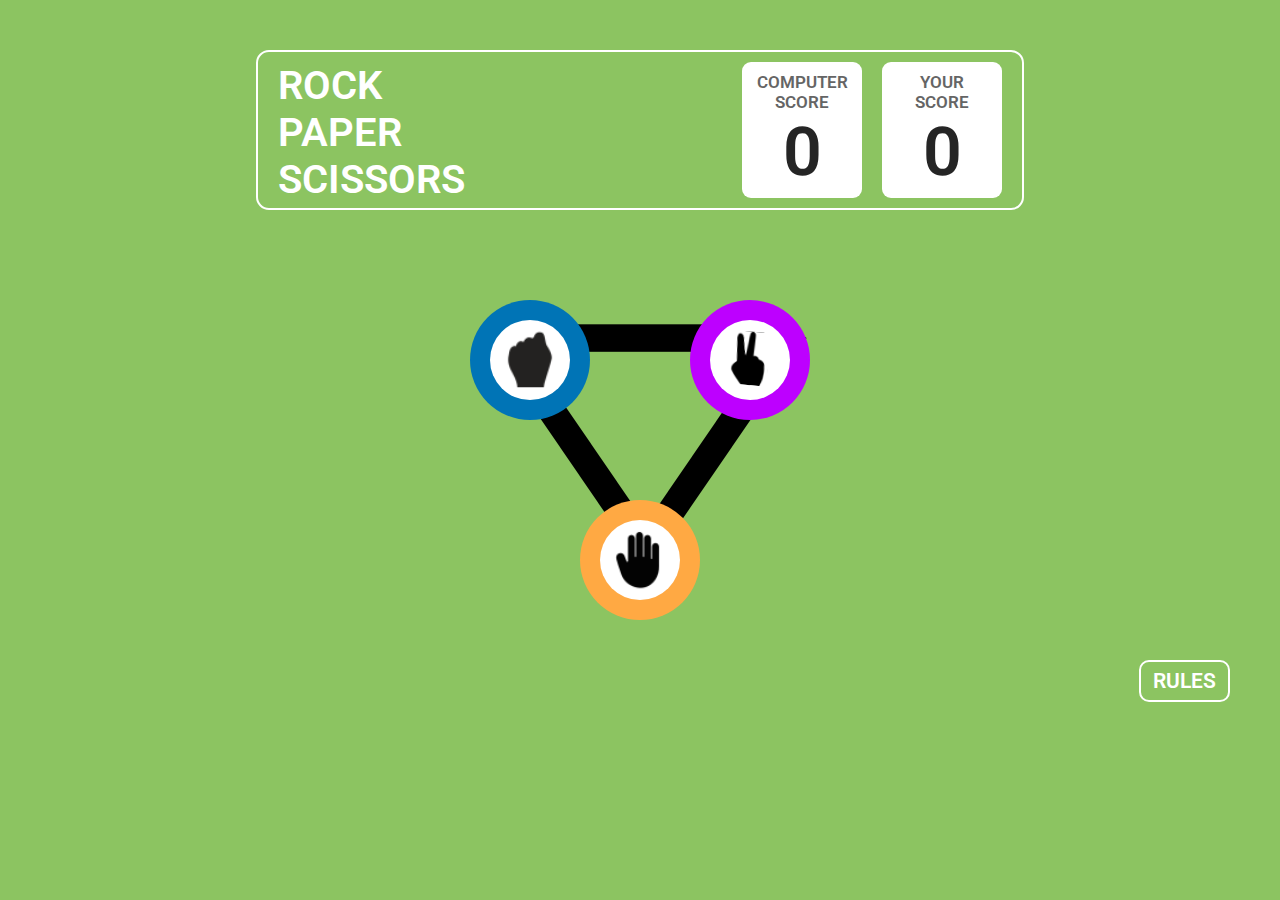
<file: index.html>
<!DOCTYPE html>
<html lang="en">
<head>
    <meta charset="UTF-8">
    <meta name="viewport" content="width=device-width, initial-scale=1.0">
    <title>Rock Paper Scissors Game</title>
    <link rel="stylesheet" href="style.css">
    <link rel="preconnect" href="https://fonts.googleapis.com">
    <link rel="preconnect" href="https://fonts.gstatic.com" crossorigin>
    <link href="https://fonts.googleapis.com/css2?family=Roboto:wght@400;500;700;900&display=swap" rel="stylesheet">
</head>
<body>
    <!-- header -->
    <div class="container">
        <div class="heading">  
            <div>ROCK</div>
            <div>PAPER</div>
            <div>SCISSORS</div>
        </div>
        <div id="scores" class="items">  
            <div class="box">COMPUTER SCORE <div id="computerScore" class="score">0</div></div>
            <div class="box">YOUR SCORE <div id="userScore" class="score">0</div></div>
        </div>
        
    </div>



    <div class="menu-container">
      <svg version="1.1" xmlns="http://www.w3.org/2000/svg" xmlns:xlink="http://www.w3.org/1999/xlink" x="0px" y="0px"
          width="403.9px" height="372px" viewBox="0 0 403.9 372" style="enable-background:new 0 0 403.9 372;" xml:space="preserve">

          <!-- Existing SVG content -->

          <!-- Add the provided <g> element here -->
          <g>
              <rect x="54.1" y="64.3" class="molecule-line" width="300.5" height="27.5"/>
              <rect x="111.1" y="186.2" transform="matrix(-0.5655 0.8247 -0.8247 -0.5655 584.9807 91.696)" class="molecule-line" width="300.5" height="27.5"/>
              <rect x="-29.2" y="170.2" transform="matrix(0.5655 0.8247 -0.8247 0.5655 220.5281 -18.7255)" class="molecule-line" width="300.5" height="27.5"/>
          </g>
      </svg>

      <!-- Continue with the rest of your HTML content -->

      <div class="circle-container">
          <div class="outer-circle circle-color1">
            <button onclick="play('rock')"  class="inner-circle">
              <img src="./assets/icons8-fist-67 1.svg" alt="">
            </button>
          </div>
        </div>
  
      
  
        <div class="circle-container">
          <div class="outer-circle circle-color2">
            <button onclick="play('scissors')"  class="inner-circle">
              <img src="./assets/17911 1.svg" alt="" >
            </button>
          </div>
        </div>
      </div>


      <div class="circle-container circle-3">
        <div class="outer-circle circle-color3">
          <button onclick="play('paper')" class="inner-circle">
            <img src="./assets/icons8-hand-64 1.svg" alt="">
          </button>
        </div>
      </div>

 

      <!-- footer -->
<div class="footer">
  <div class="footer-sec">
      <button class="btn" onclick="openModal()">RULES</button>
  </div>
</div>
</div>
<div id="myModal" class="modal-container">
  <span class="close-btn" onclick="closeModal()">&times;</span>
  <div class="modal-content">
   
      <img src="./assets/Group 4.png" alt="">
  </div>

       

    <script src="script.js"></script>
</body>
</html>
</file>
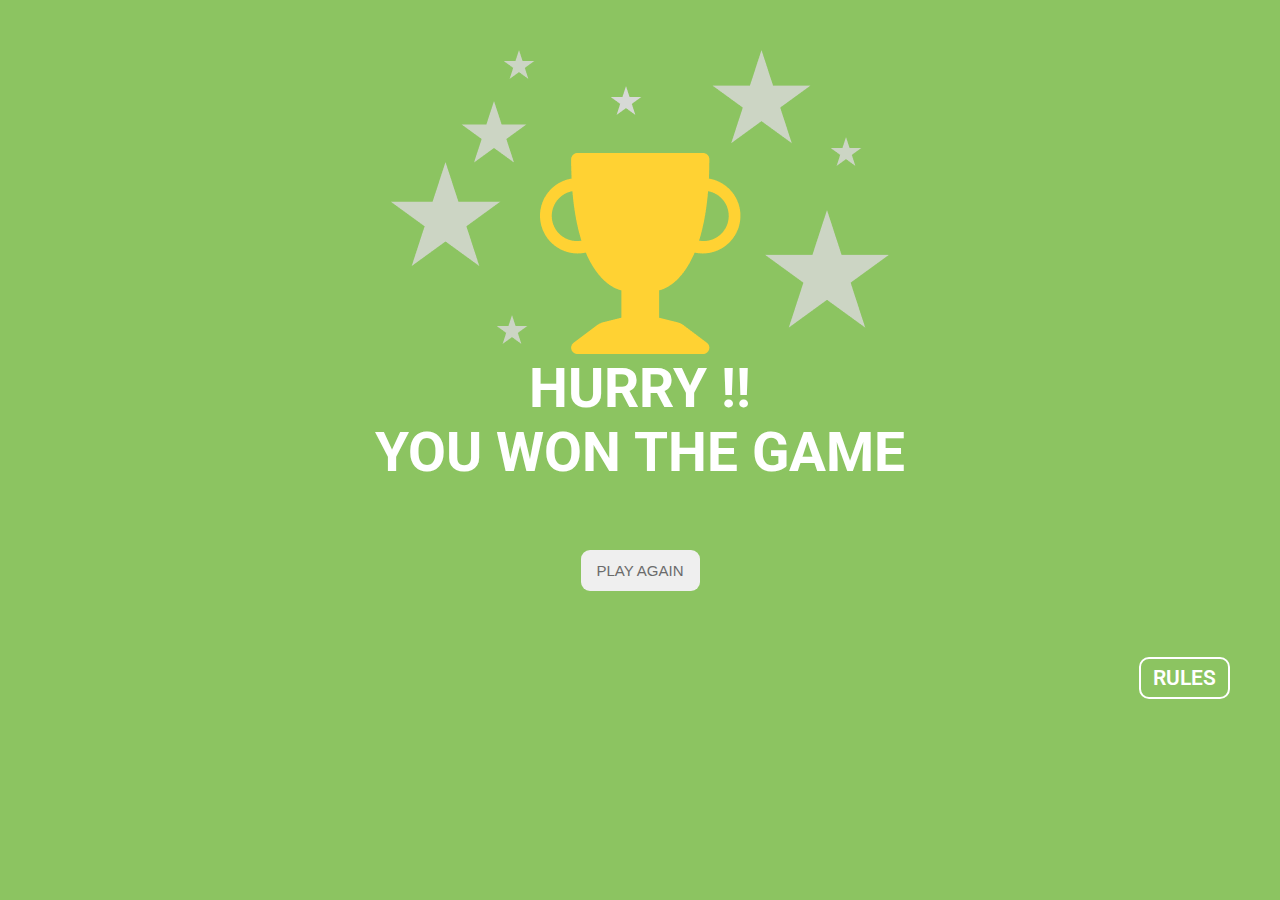
<file: hurray-page.html>
<!DOCTYPE html>
<html lang="en">
<head>
    <meta charset="UTF-8">
    <meta name="viewport" content="width=device-width, initial-scale=1.0">
    <title>Game</title>
    <link rel="stylesheet" href="style.css">
    <link rel="preconnect" href="https://fonts.googleapis.com">
    <link rel="preconnect" href="https://fonts.gstatic.com" crossorigin>
    <link href="https://fonts.googleapis.com/css2?family=Roboto:wght@400;500;700;900&display=swap" rel="stylesheet">
</head>
    <div class="container-hurry">
        <div align="center" style=" width: 100%; height: 100%">
    
            <div style=" width:70%; height:70%">
                <img src="./assets/Group 5.png" alt="">
                <div style=" width:70%; height:70%; position: absolute;
                top: 153px;">
                    <img src="./assets/Vector.png" alt="">
                    <h1>HURRY !!</h1>
                    <H2>YOU WON THE GAME</H2>
                </div>
            </div>
        </div>
    </div>

    <div class="center-box hurry-container">
      <button class="again-btn"><a class="btn-link" href="./index.html">PLAY AGAIN</a></button>
    </div>

<br><br><br><br><br><br>
    
   <!-- footer -->
<div class="footer">
    <div class="footer-sec">
        <button class="btn" onclick="openModal()">RULES</button>
    </div>
  </div>
  </div>
  <div id="myModal" class="modal-container">
    <span class="close-btn" onclick="closeModal()">&times;</span>
    <div class="modal-content">
     
        <img src="./assets/Group 4.png" alt="">
    </div>
      <script>
          function openModal() {
            document.getElementById("myModal").style.display = "block";
          }
      
          function closeModal() {
            document.getElementById("myModal").style.display = "none";
          }
        </script>

<script src="script.js"></script>
  </body>
  </html>
</file>
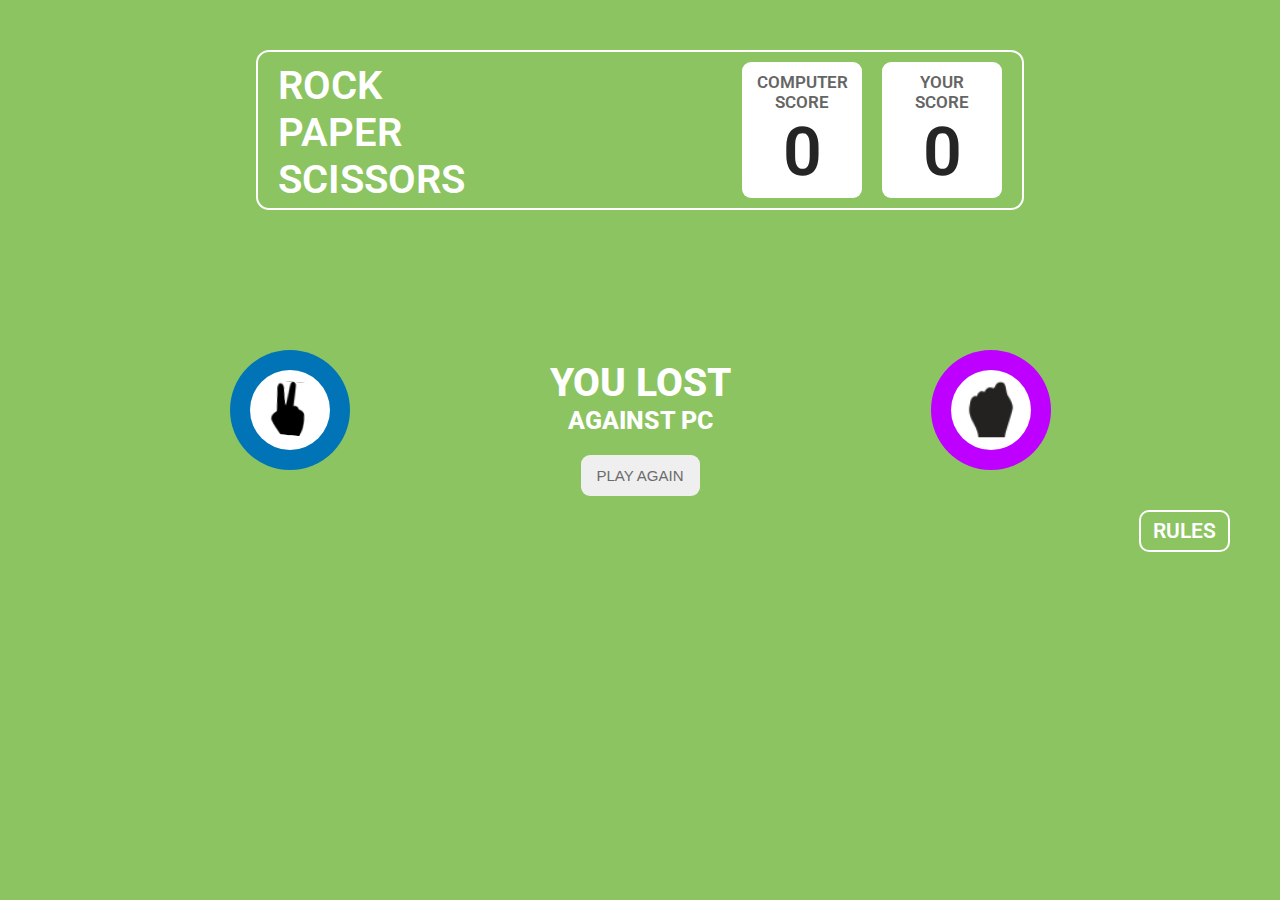
<file: lose-page.html>
<!DOCTYPE html>
<html lang="en">
  <head>
    <meta charset="UTF-8" />
    <meta name="viewport" content="width=device-width, initial-scale=1.0" />
    <title>Rock Paper Scissors Game</title>
    <link rel="stylesheet" href="style.css" />
    <link rel="preconnect" href="https://fonts.googleapis.com" />
    <link rel="preconnect" href="https://fonts.gstatic.com" crossorigin />
    <link
      href="https://fonts.googleapis.com/css2?family=Roboto:wght@400;500;700;900&display=swap"
      rel="stylesheet"
    />
  </head>
  <body>
    <!-- header -->
    <div class="container">
      <div class="heading">
        <div>ROCK</div>
        <div>PAPER</div>
        <div>SCISSORS</div>
      </div>
      <div id="scores" class="items">
        <div class="box">
          COMPUTER SCORE
          <div id="computerScore" class="score">0</div>
        </div>
        <div class="box">
          YOUR SCORE
          <div id="userScore" class="score">0</div>
        </div>
      </div>
    </div>

    <!-- main -->
    <div class="menu-container extra">
      <div class="circle-container">
        <div class="outer-circle circle-color1">
          <button class="inner-circle">
            <img src="./assets/17911 1.svg" alt="" />
          </button>
        </div>
      </div>

      <div class="center-box">
        <div class="tag-line">YOU LOST</div>
        <div class="tag-line2">AGAINST PC</div>
        <button class="again-btn"><a class="btn-link" href="./index.html">PLAY AGAIN</a></button>
      </div>

      <div class="circle-container">
        <div class="outer-circle circle-color2">
          <button class="inner-circle">
            <img src="./assets/icons8-fist-67 1.svg" alt="" />
          </button>
        </div>
      </div>
    </div>


      <!-- footer -->
      <div class="footer">
        <div class="footer-sec">
            <button class="btn" onclick="openModal()">RULES</button>
        </div>
      </div>
      </div>
      <div id="myModal" class="modal-container">
        <span class="close-btn" onclick="closeModal()">&times;</span>
        <div class="modal-content">
         
            <img src="./assets/Group 4.png" alt="">
        </div>
      
             
      
          <script src="script.js"></script>
      </body>
      </html>
</file>
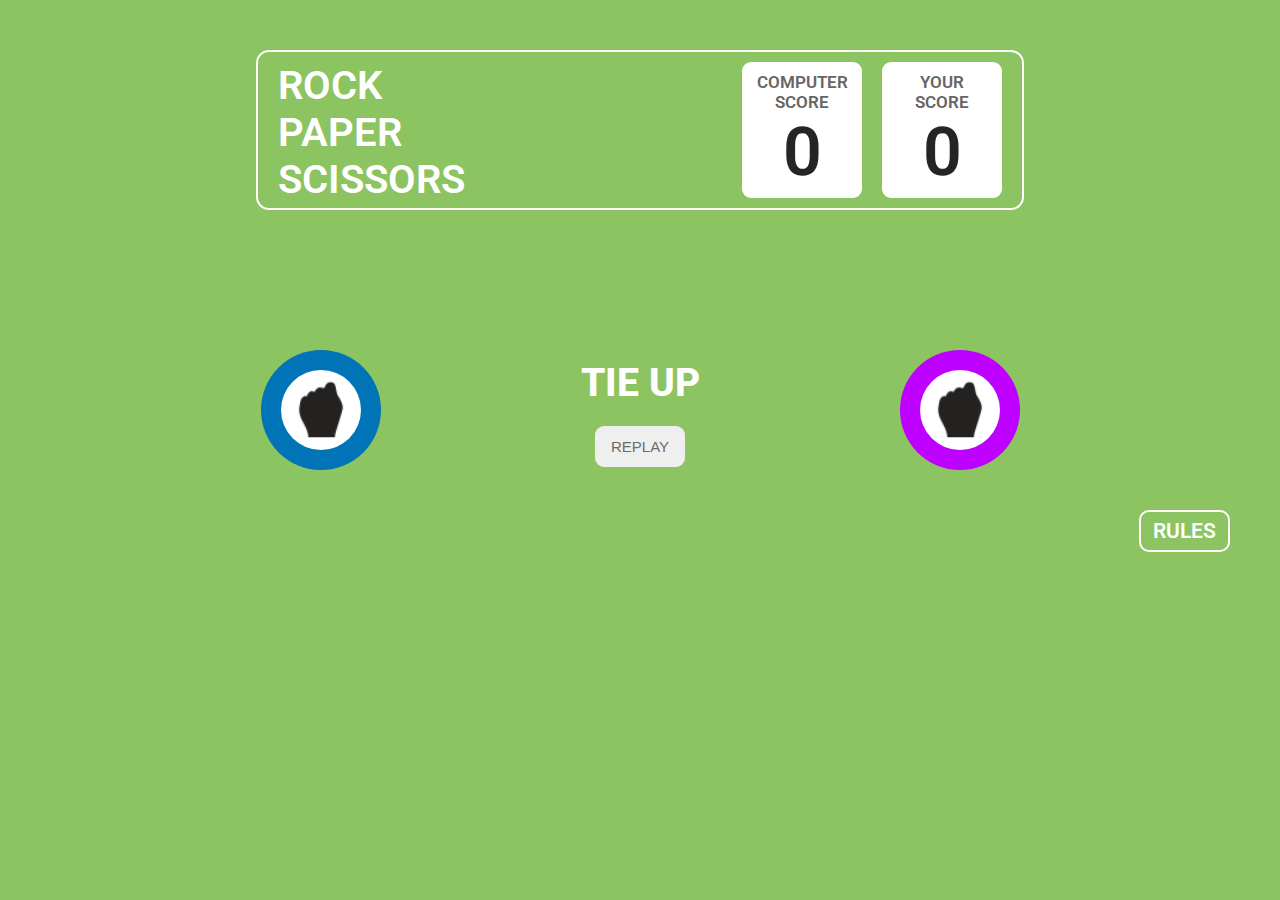
<file: tie-up-page.html>
<!DOCTYPE html>
<html lang="en">
  <head>
    <meta charset="UTF-8" />
    <meta name="viewport" content="width=device-width, initial-scale=1.0" />
    <title>Rock Paper Scissors Game</title>
    <link rel="stylesheet" href="style.css" />
    <link rel="preconnect" href="https://fonts.googleapis.com" />
    <link rel="preconnect" href="https://fonts.gstatic.com" crossorigin />
    <link
      href="https://fonts.googleapis.com/css2?family=Roboto:wght@400;500;700;900&display=swap"
      rel="stylesheet"
    />
  </head>
  <body>
    <!-- header -->
    <div class="container">
      <div class="heading">
        <div>ROCK</div>
        <div>PAPER</div>
        <div>SCISSORS</div>
      </div>
      <div id="scores" class="items">
        <div class="box">
          COMPUTER SCORE
          <div id="computerScore" class="score">0</div>
        </div>
        <div class="box">
          YOUR SCORE
          <div id="userScore" class="score">0</div>
        </div>
      </div>
    </div>

    <!-- main -->
    <div class="menu-container extra">
      <div class="circle-container">
        <div class="outer-circle circle-color1">
          <button class="inner-circle">
            <img src="./assets/icons8-fist-67 1.svg" alt="" />
          </button>
        </div>
      </div>

      <div class="center-box">
        <div class="tag-line">TIE UP</div>
        <button class="again-btn"><a class="btn-link" href="./index.html">REPLAY</a></button>
      </div>

      <div class="circle-container">
        <div class="outer-circle circle-color2">
          <button class="inner-circle">
            <img src="./assets/icons8-fist-67 1.svg" alt="" />
          </button>
        </div>
      </div>
    </div>


      <!-- footer -->
      <div class="footer">
        <div class="footer-sec">
            <button class="btn" onclick="openModal()">RULES</button>
        </div>
      </div>
      </div>
      <div id="myModal" class="modal-container">
        <span class="close-btn" onclick="closeModal()">&times;</span>
        <div class="modal-content">
         
            <img src="./assets/Group 4.png" alt="">
        </div>
      
             
      
          <script src="script.js"></script>
      </body>
      </html>
</file>
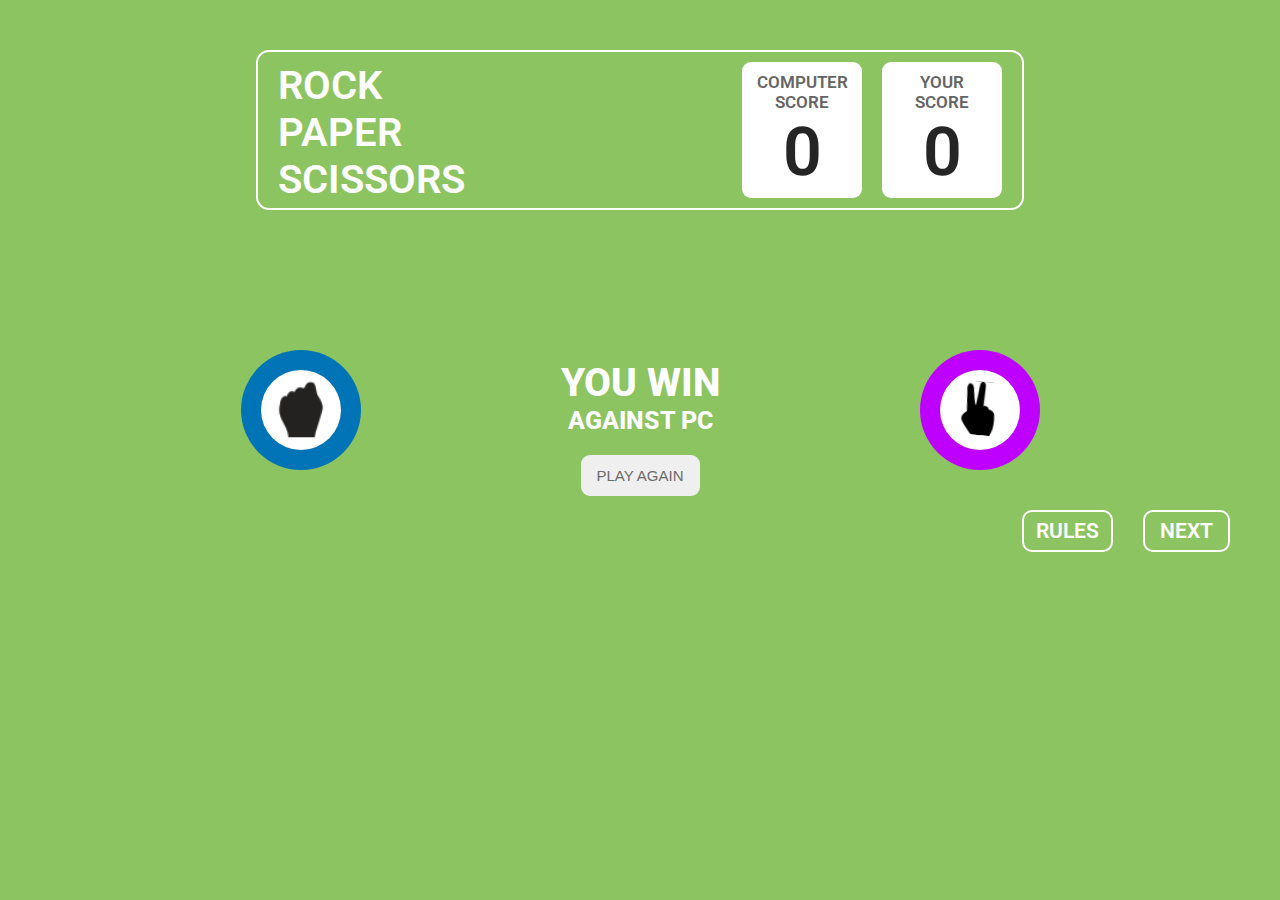
<file: win-page.html>
<!DOCTYPE html>
<html lang="en">
<head>
    <meta charset="UTF-8">
    <meta name="viewport" content="width=device-width, initial-scale=1.0">
    <title>Rock Paper Scissors Game</title>
    <link rel="stylesheet" href="style.css">
    <link rel="preconnect" href="https://fonts.googleapis.com">
    <link rel="preconnect" href="https://fonts.gstatic.com" crossorigin>
    <link href="https://fonts.googleapis.com/css2?family=Roboto:wght@400;500;700;900&display=swap" rel="stylesheet">
</head>
<body>
    <!-- header -->
    <div class="container">
      <div class="heading">
        <div>ROCK</div>
        <div>PAPER</div>
        <div>SCISSORS</div>
      </div>
      <div id="scores" class="items">
        <div class="box">
          COMPUTER SCORE
          <div id="computerScore" class="score">0</div>
        </div>
        <div class="box">
          YOUR SCORE
          <div id="userScore" class="score">0</div>
        </div>
      </div>
    </div>

    <!-- main -->
    <div class="menu-container extra">
      <div class="circle-container">
        <div class="outer-circle circle-color1">
          <button class="inner-circle">
            <img src="./assets/icons8-fist-67 1.svg" alt="" />
          </button>
        </div>
      </div>

      <div class="center-box">
        <div class="tag-line">YOU WIN</div>
        <div class="tag-line2">AGAINST PC</div>
        <button class="again-btn"><a class="btn-link" href="./index.html">PLAY AGAIN</a></button>
      </div>

      <div class="circle-container">
        <div class="outer-circle circle-color2">
          <button class="inner-circle">
            <img src="./assets/17911 1.svg" alt="" />
          </button>
        </div>
      </div>
    </div>


          <!-- footer -->
<div class="footer">
    <div class="footer-sec">
        <button class="btn" onclick="openModal()">RULES</button>
        <button class="btn btn-next"> <a href="./hurray-page.html">NEXT</a></button>
    </div>
  </div>
  </div>
  <div id="myModal" class="modal-container">
    <span class="close-btn" onclick="closeModal()">&times;</span>
    <div class="modal-content">
     
        <img src="./assets/Group 4.png" alt="">
    </div>

      </div>
    <script src="script.js"></script>
  </body>
</html>
</file>
<file: style.css>
*{
    margin: 0;
    padding: 0;
    box-sizing: border-box;
}
:root{
    --background-color : #8CC461;
}
html{
    font-size: 62.5%;
}

body{
    background-color: var(--background-color);
    font-family: 'Roboto', sans-serif;
    height: auto;
    width: 100%;
    padding-bottom: 50px;
}
.container{
    display: flex;
    justify-content: space-between;
    border: 2px solid #FFFFFF;
    border-radius: 13px;
    height: 16rem;
    width: 60%;
    margin: 50px auto;
}

.items{
    display: flex;
    margin: 10px 20px;
}
.box{
    margin-left: 20px;
    font-size: 17px;
    width: 120px;
    padding: 10px;
    border-radius: 9px;
    text-align: center;
    background-color: #FFFFFF;
    color: #656565;
     font-family: 'Roboto', sans-serif;
    font-weight: 600;
}

.score{
    font-size: 68px;
    color: #252525
}

.heading{
    color: #FFFFFF;
    font-family: 'Roboto', sans-serif;
    font-weight: 600;
    display: flex;
    flex-direction: column;
    width: 120px;
    font-size: 40px;
    margin: 10px 20px;
}

/* circle items */

.menu-container{
    display: flex;
    justify-content: center;
    gap: 100px;
}

.circle-container {
    display: flex;
    justify-content: center;
    align-items: center;
    height: 200px;
  }

  .outer-circle {
    width: 120px;
    height: 120px;
    border-radius: 50%;
    position: relative;
  }

  .inner-circle {
    width: 80px;
    height: 80px;
    border-radius: 50%;
    background-color: #FFFFFF; 
    position: absolute;
    border-style: none;
    top: 20px; 
    left: 20px;
  }

  .circle-color1{
    background-color: #0074B6;
  }

  .circle-color2{
    background-color: #BD00FF;
  }

  .circle-color3{
    background-color: #FFA943
    ;
  }


  .extra{
    margin-top: 100px;
    gap: 200px;
  }




/* footer */

.footer-sec{
    display: flex;
    margin-right: 50px;
    justify-content: end;
}
.btn{
    font-size: 21px;
    font-family: 'Roboto', sans-serif;
    font-weight: 600;
    color: #FFFFFF;
    background-color: var(--background-color);
    border: 2px solid #FFFFFF;
    border-radius: 10px;
    padding: 7px 12px;
}



  /* button */

  .center-box{
    text-align: center;
    margin-top: 50px;
  }
  .again-btn{
    
    font-size: 15px;
    margin-top: 20px;
    border-style: none;
    border-radius: 9px;
    padding: 12px 16px;
  }

  .tag-line{
    color: #FFFFFF;
    font-family: 'Roboto', sans-serif;
    font-weight: 800;
    font-size: 39px;
  }

  .tag-line2{
    color: #FFFFFF;
    font-family: 'Roboto', sans-serif;
    font-weight: 800;
    font-size: 25px;
  }

  .btn-link{
    color: #6B6B6B;
    text-decoration: none;
  }

  .btn-next{
    margin-left: 30px;
    padding: 7px 15px;
  }

  .btn-next a{
    text-decoration: none;
    color: #ffffff;
  }




  
/* model */
#myModal {
  /* width: 165px;  */
  display: none;
  position: fixed;
  right: 4px;
  bottom: 103px;
  /* background-color: #fff; */
  /* border: 1px solid #ccc; */
  /* padding: 20px; */
  /* box-shadow: 0px 0px 10px rgba(0, 0, 0, 0.1);*/
}

.close-btn {
  position: absolute;
  cursor: pointer;
  right: 12px;
  /* float: right; */
  color: white;
  font-size: 64px;
  font-weight: bold;
}

.modal-content {
  text-align: center;
}

/* edit sbg */
svg {
  position: absolute;
}


/* hurry page edit */
.container-hurry h1,h2{
  color: white;
  font-size: 55px;
}

.container-hurry {
display: flex;
  justify-content: space-between;
  /* border: 2px solid #FFFFFF; */
  border-radius: 13px;
  height: 38rem;
  /* width: 58%; */
  margin: 50px auto;
}

.hurry-container{
  margin-top: 100px;
}
</file>
